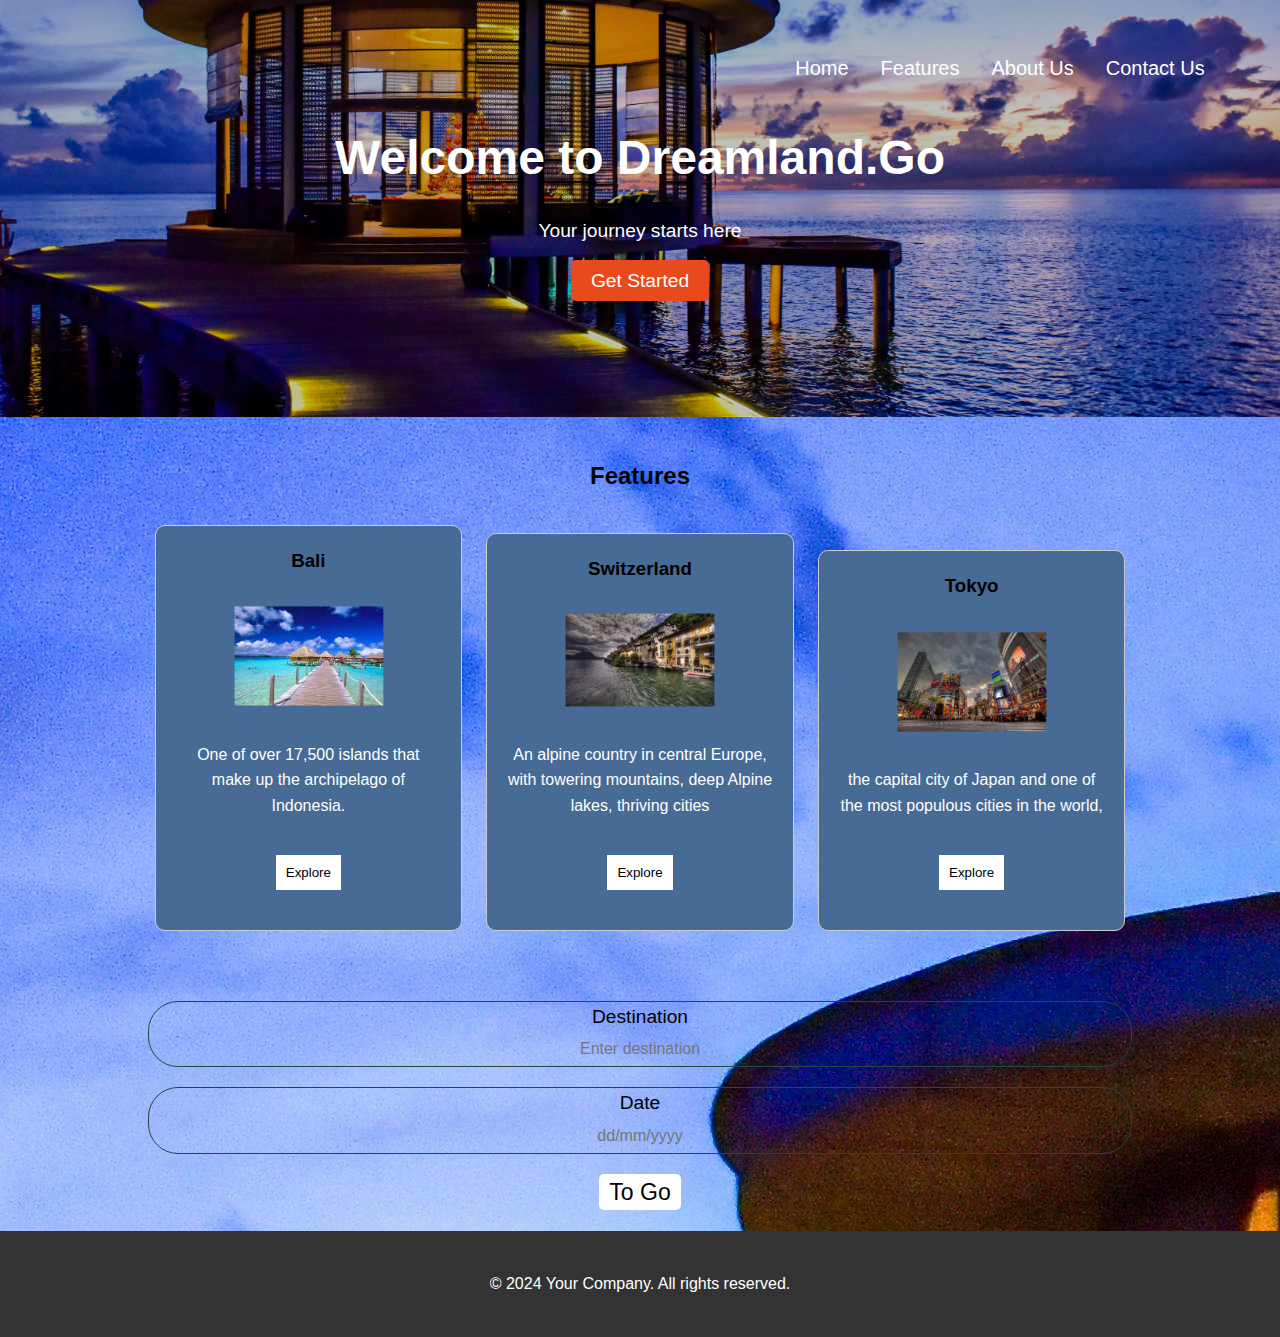
<file: chat.html>
<!DOCTYPE html>
<html lang="en">
<head>
    <meta charset="UTF-8">
    <meta name="viewport" content="width=device-width, initial-scale=1.0">
    <title>Landing Page</title>
    <link rel="stylesheet" href="chat.css">
</head>
<body>
    <header>
        <div class="container">
            <nav>
            <ul class="nav__links">
                <li class="link">Home</li>
                <li class="link">Features</li>
                <li class="link">About Us</li>
                <li class="link">Contact Us</li>
            </ul>
        </nav>
            <h1>Welcome to Dreamland.Go</h1>
            <p>Your journey starts here</p>
            <a href="#cta" class="cta-button">Get Started</a>
        </div>
    </header>
    <section id="features" class="container">
        <h2>Features</h2>
        <div class="feature">
            <h3>Bali</h3>
            <img src="Bali, the land of the Gods.jpeg">
            <p style="color: white;"> One of over 17,500 islands that <br>make up the archipelago of Indonesia.</p>
            <button>Explore</button>
        </div>
        <div class="feature">
            <h3>Switzerland</h3>
            <img src="Gandria@Lake Lugano!.jpeg" alt="Switzerland🏔📍">
            <p style="color: white;">An alpine country in central Europe, with towering mountains, deep Alpine lakes, thriving cities</p> 
            <button>Explore</button>
        </div>
        <div class="feature">
            <h3>Tokyo</h3>
            <img src="tokyo.jpeg" alt="Tokyo night view">
            <p style="color: white;">the capital city of Japan and one of the most populous cities in the world,</p>
            <button>Explore</button>
        </div>
    </section>
    <section id="cta" class="container">
        <div class="form__group">
            <label for="destination">Destination</label>
            <input type="text" name="destination" id="destination" placeholder="Enter destination" />
        </div>
        <div class="form__group">
            <label for="date">Date</label>
            <input type="text" name="date" id="date" placeholder="dd/mm/yyyy" />
        </div>
        <a href="#signup" class="cta-button">To Go</a>
    </section>
    <footer>
        <div class="container">
            <p>&copy; 2024 Your Company. All rights reserved.</p>
        </div>
    </footer>
</body>
</html>
</file>
<file: chat.css>
body {
    margin: 0;
    font-family: Arial, sans-serif;
    line-height: 1.6;
   background-color:rgb(44, 44, 84);
   background-image: url(resort.jpg);
   object-fit:unset;


}

header {
    background: #333;
    color: #fff;
    padding: 100px 0;
    text-align: center;
    background-image: linear-gradient(rgba(0, 0, 0, 0.25), rgba(0, 0, 0, 0.25)),
    url("resort.jpg");
background-position: center center;
background-size: cover;
background-repeat: no-repeat;
}
nav {
    position: absolute;
    top: 0;
    left: 109%;
    transform: translateX(-50%);
    width: 100%;
    max-width: var(--max-width);
    padding: 2rem;
    display: flex;
    align-items: center;
    justify-content: space-between;
    z-index: 1;
  }
  .nav__links {
    list-style: none;
    display: flex;
    align-items: center;
    gap: 2rem;
    font-size: 20px;
  }
  
  .nav__links .link:hover {
    color: black;
    text-transform: uppercase;
    cursor: pointer;
  }
  


header h1 {
    margin: 0;
    font-size: 3em;
}

header p {
    font-size: 1.2em;
}

header .cta-button {
    background: #e8491d;
    color: #fff;
    padding: 10px 20px;
    text-decoration: none;
    border-radius: 5px;
    font-size: 1.2em;
}

header .cta-button:hover {
    background: #c03814;
}

.container {
    width: 80%;
    margin: auto;
    overflow: hidden;
    padding: 20px 0;
}

#features {
    text-align: center;
}

.feature {
    display: inline-block;
    width: 30%;
    padding: 20px;
    box-sizing: border-box;
    margin: 10px;
    border: 1px solid #ccc;
    border-radius: 10px;
    background-color: rgb(71, 107, 148);
}
button{
    background-color: white;
    padding: 10px;
    margin: 20px;
    border: none;
    
}
button:hover{
    background-color:#244645;
    font-size: medium;
    border:50px;
    border-radius: 80px;
}
img {
  width:70%;
  height: 30%;
  -webkit-transform: scale(0.8);
  transform: scale(0.8);
  -webkit-transition: .3s ease-in-out;
  transition: .3s ease-in-out;

}

.feature:hover img {
    -webkit-transform: scale(1);
    transform: scale(1);
}
.feature h3 {
    margin-top: 0;
}

#cta {
    text-align: center;
    font-size: larger;
    
}

#cta .cta-button {
    background:white;
    color: black;
    padding: 5px 10px;
    text-decoration: none;
    border-radius: 5px;
    font-size: 1.2em;
}

#cta .cta-button:hover {
    background:#244645 ;
    border-radius: 80px;
    
}
.form__group {
    display: grid;
    padding: 0 2rem;
    margin-bottom: 1rem;
    margin: 20px;
    text-align: center;
    border: 1px solid #244645;
    border-radius: 30px;
  } 
  .form__group input {
    padding: 0.5rem;
    font-size: 1rem;
    color: var(--extra-light);
    background-color: transparent;
    outline: none;
    border: none;
    border-bottom: 2px solid var(--extra-light);
    text-align: center;



  }
  

footer {
    background: #333;
    color: #fff;
    text-align: center;
    padding: 20px 0;
}

footer p {
    margin: 0;
}
</file>
